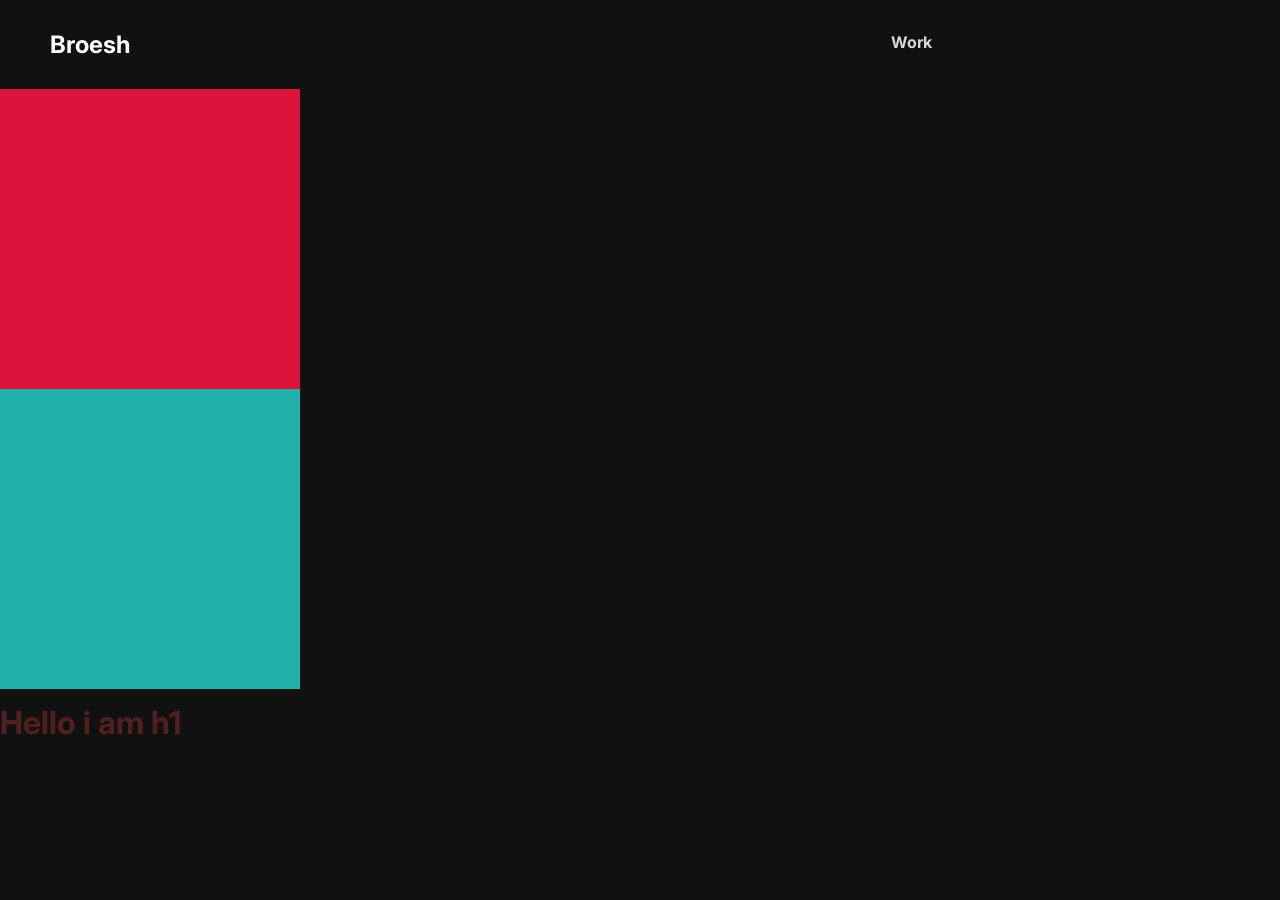
<file: index.html>
<!DOCTYPE html>
<html>
  <head>
    <meta charset="utf-8" />
    <meta http-equiv="X-UA-Compatible" content="IE=edge" />
    <title>Document</title>
    <meta name="description" content="" />
    <meta name="viewport" content="width=device-width, initial-scale=1" />
    <link rel="stylesheet" href="style.css" />
  </head>
  <body>
    <div id="nav">
      <h2>Broesh</h2>
      <div id="part2">
        <h4>Work</h4>
        <h4>About</h4>
        <h4>Courses</h4>
        <h4>Blog</h4>
      </div>
    </div>
    <div id="box1"></div>
    <div id="box2"></div>

    <h1>Hello i am h1</h1>
    <h1>i am also h1</h1>
    <h1>sup h1 of 2</h1>
    <script
      src="https://cdnjs.cloudflare.com/ajax/libs/gsap/3.13.0/gsap.min.js"
      integrity="sha512-NcZdtrT77bJr4STcmsGAESr06BYGE8woZdSdEgqnpyqac7sugNO+Tr4bGwGF3MsnEkGKhU2KL2xh6Ec+BqsaHA=="
      crossorigin="anonymous"
      referrerpolicy="no-referrer"
    ></script>
    <script src="script.js"></script>
  </body>
</html>
</file>
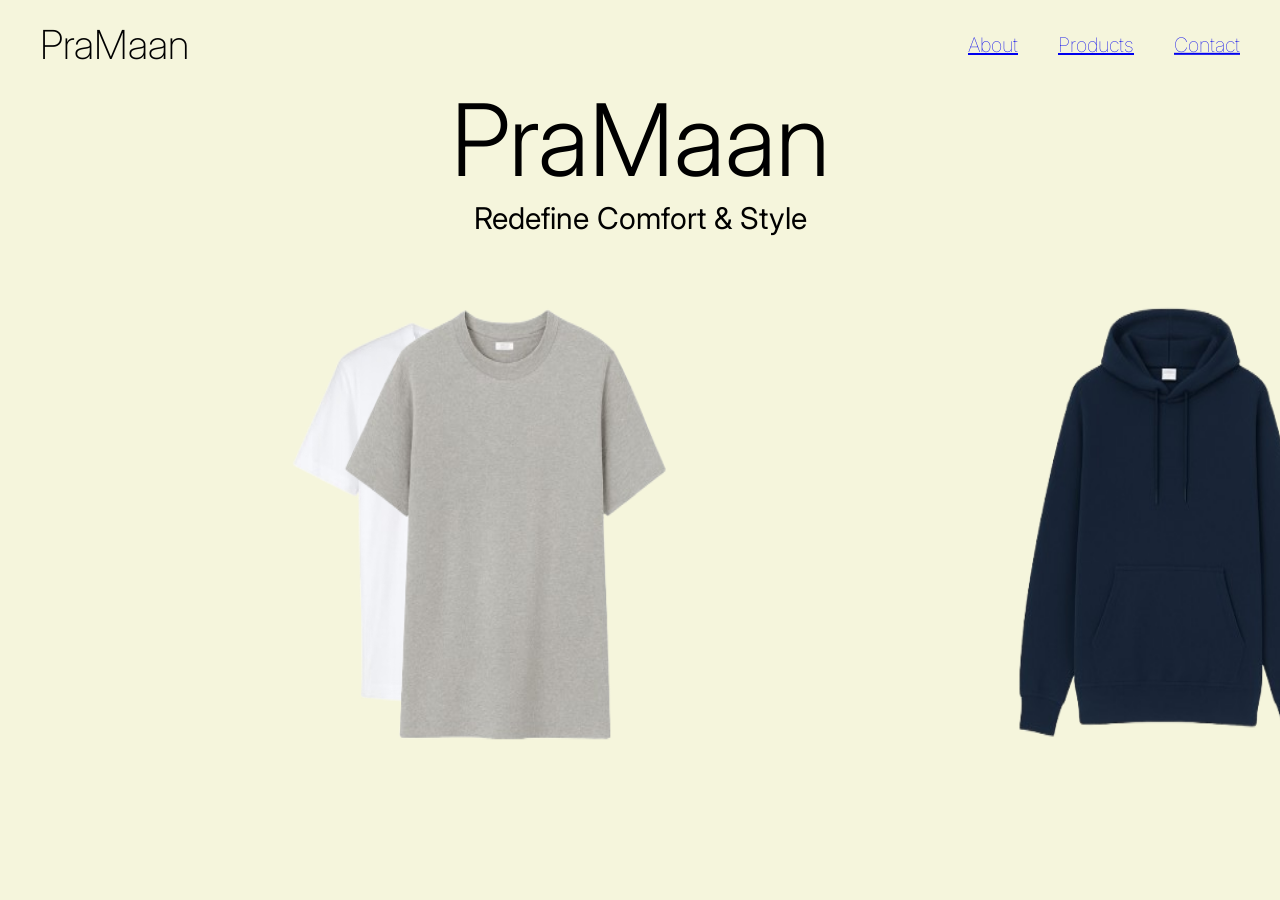
<file: pramaan.html>
<!DOCTYPE html>
<html>
  <head>
    <meta charset="utf-8" />
    <meta http-equiv="X-UA-Compatible" content="IE=edge" />
    <title>PraMaan studios</title>
    <meta name="description" content="" />
    <meta name="viewport" content="width=device-width, initial-scale=1" />
    <link rel="stylesheet" href="pramaan.css" />
  </head>
  <body>
    <section class="hero">
      <nav class="navbar">
        <h4>PraMaan</h4>
        <div class="links">
          <h2><a href="#">About</a></h2>
          <h2><a href="#">Products</a></h2>
          <h2><a href="#">Contact</a></h2>
        </div>
      </nav>
      <div class="main">
        <h1>PraMaan</h1>
        <p>Redefine Comfort & Style</p>
        <div class="hero">
          <img src="/assets/img/shirt3-removebg-preview.png" />
          <img src="/assets/img/shirt2-removebg-preview.png" />
          <img src="/assets/img/shirt1-removebg-preview.png" />
        </div>
      </div>
    </section>
    <script
      src="https://cdnjs.cloudflare.com/ajax/libs/gsap/3.13.0/gsap.min.js"
      integrity="sha512-NcZdtrT77bJr4STcmsGAESr06BYGE8woZdSdEgqnpyqac7sugNO+Tr4bGwGF3MsnEkGKhU2KL2xh6Ec+BqsaHA=="
      crossorigin="anonymous"
      referrerpolicy="no-referrer"
    ></script>
    <script src="pramaan.js"></script>
  </body>
</html>
</file>
<file: style.css>
@import url("https://fonts.googleapis.com/css2?family=Inter:wght@400;500;600;700&display=swap");

* {
  margin: 0;
  padding: 0;
  box-sizing: border-box;
  font-family: "Inter", sans-serif;
  color: white;
}

html,
body {
  height: 100%;
  width: 100%;
}
body {
  background-color: #111;
}

#box1 {
  height: 300px;
  width: 300px;
  background-color: crimson;
}

#box2 {
  height: 300px;
  width: 300px;
  background-color: lightseagreen;
}

#nav {
  display: flex;
  align-items: center;
  justify-content: space-between;
  padding: 30px 50px;
}

#part2 {
  display: flex;
  gap: 50px;
}
</file>
<file: pramaan.css>
@import url("https://fonts.googleapis.com/css2?family=Inter:wght@400;500;600;700&display=swap");

* {
  margin: 0;
  padding: 0;
  box-sizing: border-box;
  font-family: "Inter", sans-serif;
}

html,
body {
  height: 100%;
  width: 100%;
}

.hero {
  height: 100%;
  width: 100%;
  padding: 20px 40px;
  background-color: beige;
}

.navbar {
  position: sticky;
  top: 0;
  z-index: 100;
  display: flex;
  align-items: center;
  justify-content: space-between;
}

.navbar h4 {
  font-size: 40px;
  font-weight: 200;
}

.navbar h2 {
  font-size: 20px;
  font-weight: 100;
}

.navbar .links {
  display: flex;
  align-items: center;
  justify-content: center;
  gap: 40px;
}

.main .hero {
  display: flex;
}

.main {
  display: flex;
  flex-direction: column;
  align-items: center;
  justify-content: center;
  margin-top: 10px;
}

.main h1 {
  font-size: 100px;
  font-weight: 300;
}

.main p {
  font-size: 30px;
}

.main .hero img {
  height: 60vh;
  width: 50vw;
  background-color: transparent;
}

.main img:nth-child(1) {
  height: 60vh;
  width: 60vw;
}

.main img:nth-child(2) {
  position: absolute;
  left: 15vw;
}
</file>
